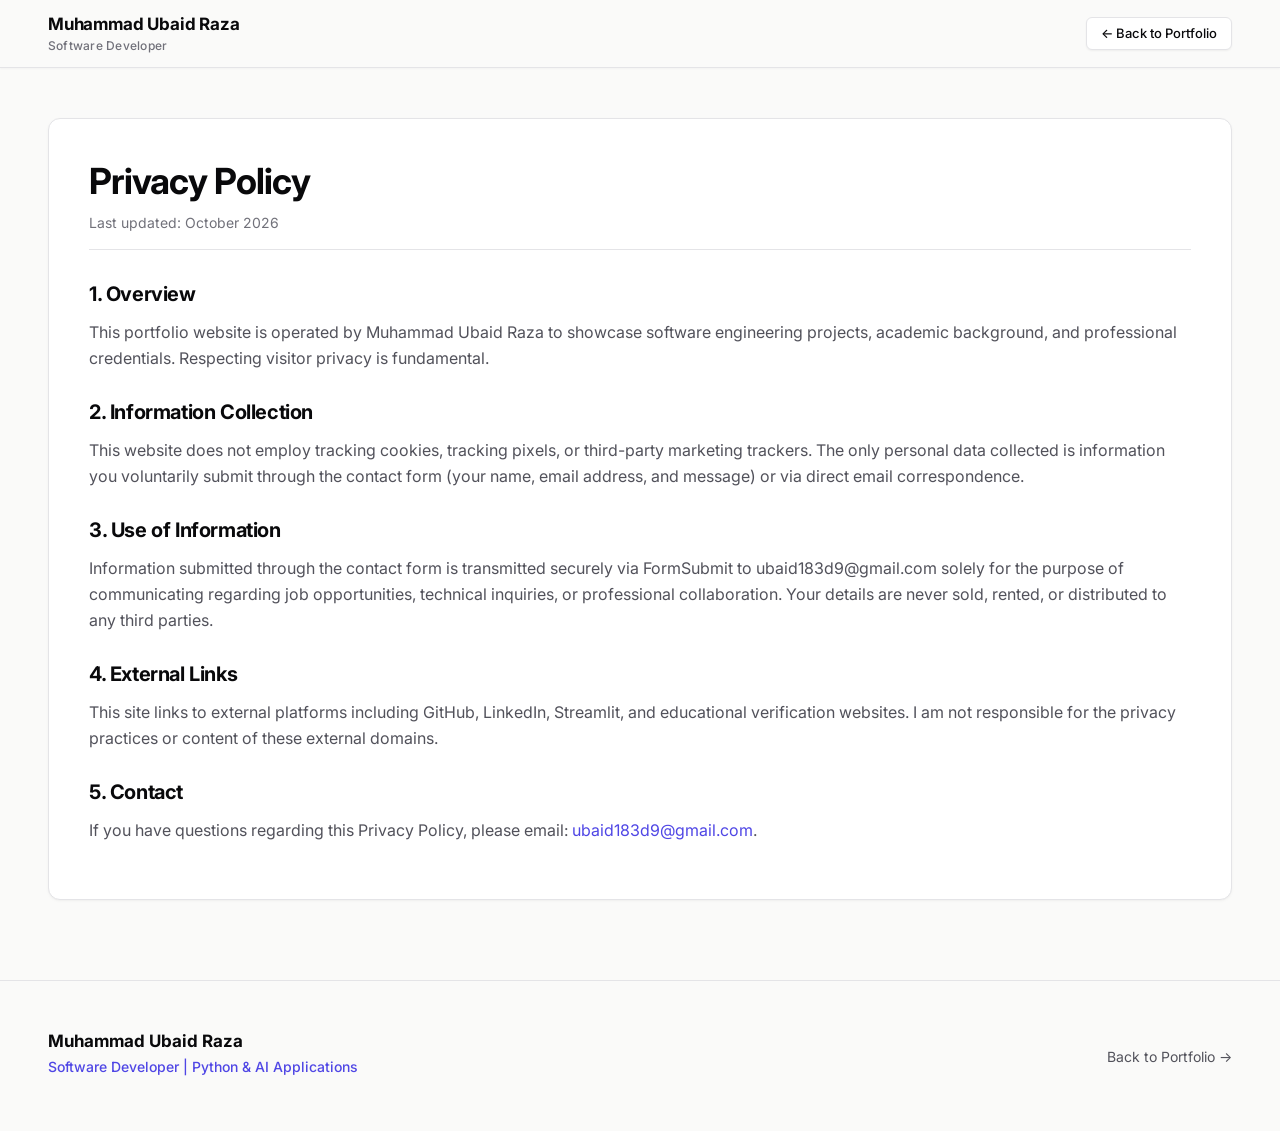
<file: privacy.html>
<!DOCTYPE html>
<html lang="en">

<head>
  <meta charset="UTF-8">
  <meta name="viewport" content="width=device-width, initial-scale=1.0">
  <title>Privacy Policy - Muhammad Ubaid Raza</title>
  <meta name="description" content="Privacy Policy for Muhammad Ubaid Raza's personal portfolio website.">
  <meta name="robots" content="noindex, follow">

  <!-- Mobile Browser Theme Color -->
  <meta name="theme-color" content="#FAFAF9">

  <!-- Custom Favicon -->
  <link rel="icon" type="image/svg+xml"
    href="data:image/svg+xml,<svg xmlns='http://www.w3.org/2000/svg' viewBox='0 0 64 64'><rect width='64' height='64' rx='14' fill='%234F46E5'/><text x='32' y='42' font-family='system-ui, -apple-system, sans-serif' font-size='28' font-weight='700' fill='%23FFFFFF' text-anchor='middle'>UR</text></svg>">

  <!-- Typography -->
  <link rel="preconnect" href="https://fonts.googleapis.com">
  <link rel="preconnect" href="https://fonts.gstatic.com" crossorigin>
  <link href="https://fonts.googleapis.com/css2?family=Inter:wght@400;500;600;700&display=swap" rel="stylesheet">

  <link rel="stylesheet" href="css/style.css?v=7.0">
</head>

<body>
  <header class="site-header">
    <div class="nav-container">
      <a href="index.html" class="nav-brand">
        <span class="brand-title">Muhammad Ubaid Raza</span>
        <span class="brand-subtitle">Software Developer</span>
      </a>
      <a href="index.html" class="btn btn-secondary btn-sm">&larr; Back to Portfolio</a>
    </div>
  </header>

  <main class="legal-page">
    <div class="section-container">
      <div class="legal-content">
        <h1>Privacy Policy</h1>
        <div class="legal-meta">Last updated: October 2026</div>

        <h2>1. Overview</h2>
        <p>
          This portfolio website is operated by Muhammad Ubaid Raza to showcase software engineering projects, academic background, and professional credentials. Respecting visitor privacy is fundamental.
        </p>

        <h2>2. Information Collection</h2>
        <p>
          This website does not employ tracking cookies, tracking pixels, or third-party marketing trackers. The only personal data collected is information you voluntarily submit through the contact form (your name, email address, and message) or via direct email correspondence.
        </p>

        <h2>3. Use of Information</h2>
        <p>
          Information submitted through the contact form is transmitted securely via FormSubmit to ubaid183d9@gmail.com solely for the purpose of communicating regarding job opportunities, technical inquiries, or professional collaboration. Your details are never sold, rented, or distributed to any third parties.
        </p>

        <h2>4. External Links</h2>
        <p>
          This site links to external platforms including GitHub, LinkedIn, Streamlit, and educational verification websites. I am not responsible for the privacy practices or content of these external domains.
        </p>

        <h2>5. Contact</h2>
        <p>
          If you have questions regarding this Privacy Policy, please email: <a href="mailto:ubaid183d9@gmail.com">ubaid183d9@gmail.com</a>.
        </p>
      </div>
    </div>
  </main>

  <footer class="site-footer">
    <div class="section-container footer-inner">
      <div class="footer-brand-col">
        <div class="footer-title">Muhammad Ubaid Raza</div>
        <div class="footer-role">Software Developer | Python &amp; AI Applications</div>
      </div>
      <div class="footer-links-col">
        <a href="index.html" class="footer-link">Back to Portfolio &rarr;</a>
      </div>
    </div>
  </footer>
</body>

</html>
</file>
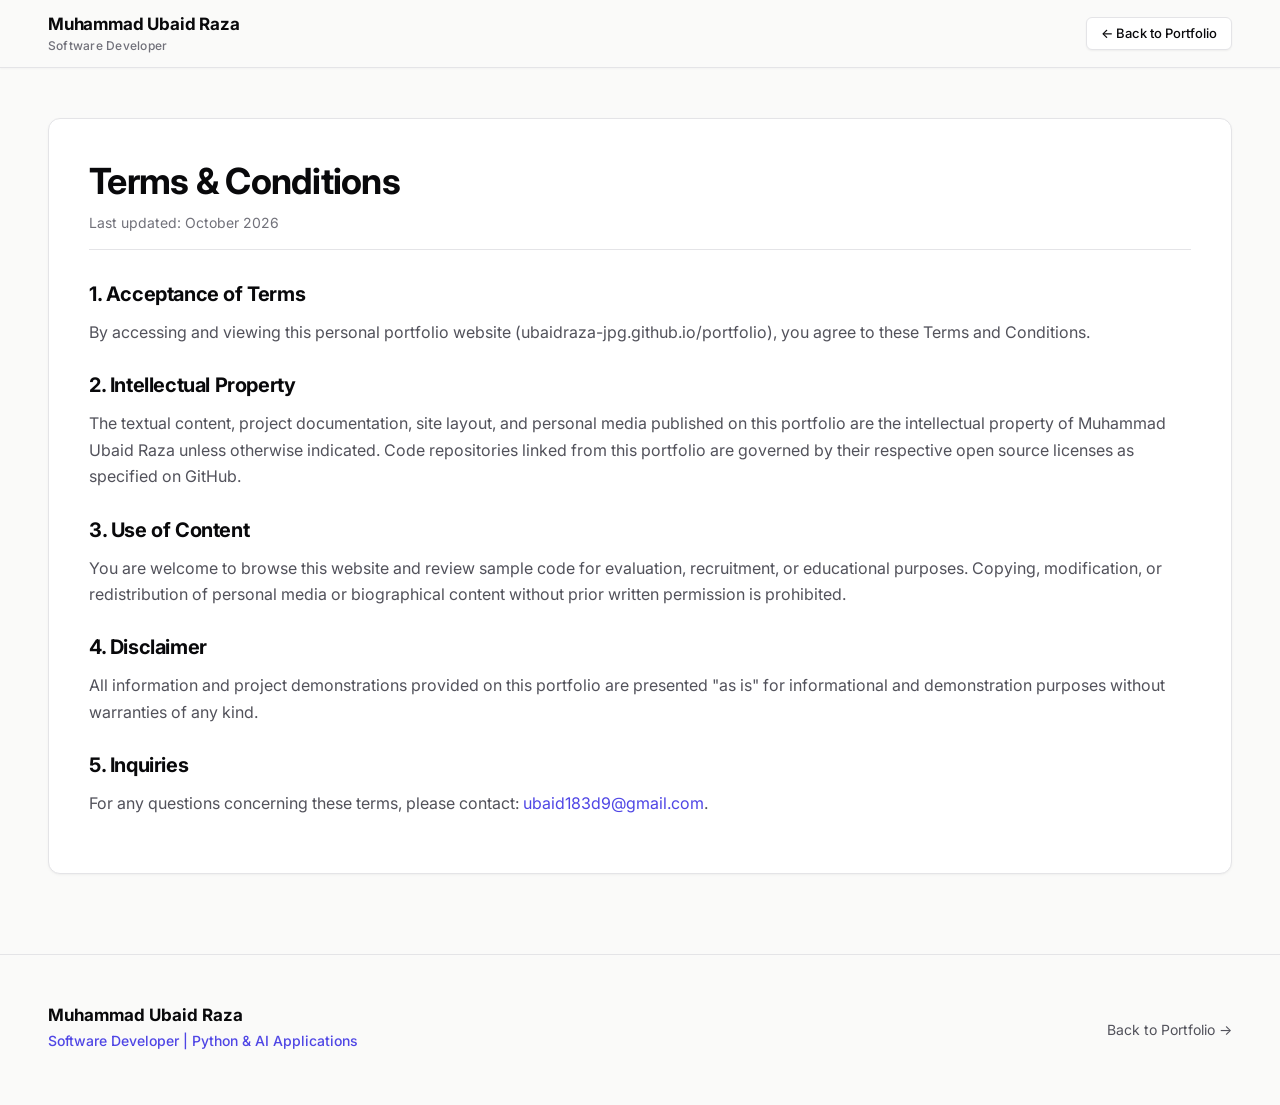
<file: terms.html>
<!DOCTYPE html>
<html lang="en">

<head>
  <meta charset="UTF-8">
  <meta name="viewport" content="width=device-width, initial-scale=1.0">
  <title>Terms &amp; Conditions - Muhammad Ubaid Raza</title>
  <meta name="description" content="Terms and Conditions for Muhammad Ubaid Raza's personal portfolio website.">
  <meta name="robots" content="noindex, follow">

  <!-- Mobile Browser Theme Color -->
  <meta name="theme-color" content="#FAFAF9">

  <!-- Custom Favicon -->
  <link rel="icon" type="image/svg+xml"
    href="data:image/svg+xml,<svg xmlns='http://www.w3.org/2000/svg' viewBox='0 0 64 64'><rect width='64' height='64' rx='14' fill='%234F46E5'/><text x='32' y='42' font-family='system-ui, -apple-system, sans-serif' font-size='28' font-weight='700' fill='%23FFFFFF' text-anchor='middle'>UR</text></svg>">

  <!-- Typography -->
  <link rel="preconnect" href="https://fonts.googleapis.com">
  <link rel="preconnect" href="https://fonts.gstatic.com" crossorigin>
  <link href="https://fonts.googleapis.com/css2?family=Inter:wght@400;500;600;700&display=swap" rel="stylesheet">

  <link rel="stylesheet" href="css/style.css?v=7.0">
</head>

<body>
  <header class="site-header">
    <div class="nav-container">
      <a href="index.html" class="nav-brand">
        <span class="brand-title">Muhammad Ubaid Raza</span>
        <span class="brand-subtitle">Software Developer</span>
      </a>
      <a href="index.html" class="btn btn-secondary btn-sm">&larr; Back to Portfolio</a>
    </div>
  </header>

  <main class="legal-page">
    <div class="section-container">
      <div class="legal-content">
        <h1>Terms &amp; Conditions</h1>
        <div class="legal-meta">Last updated: October 2026</div>

        <h2>1. Acceptance of Terms</h2>
        <p>
          By accessing and viewing this personal portfolio website (ubaidraza-jpg.github.io/portfolio), you agree to these Terms and Conditions.
        </p>

        <h2>2. Intellectual Property</h2>
        <p>
          The textual content, project documentation, site layout, and personal media published on this portfolio are the intellectual property of Muhammad Ubaid Raza unless otherwise indicated. Code repositories linked from this portfolio are governed by their respective open source licenses as specified on GitHub.
        </p>

        <h2>3. Use of Content</h2>
        <p>
          You are welcome to browse this website and review sample code for evaluation, recruitment, or educational purposes. Copying, modification, or redistribution of personal media or biographical content without prior written permission is prohibited.
        </p>

        <h2>4. Disclaimer</h2>
        <p>
          All information and project demonstrations provided on this portfolio are presented "as is" for informational and demonstration purposes without warranties of any kind.
        </p>

        <h2>5. Inquiries</h2>
        <p>
          For any questions concerning these terms, please contact: <a href="mailto:ubaid183d9@gmail.com">ubaid183d9@gmail.com</a>.
        </p>
      </div>
    </div>
  </main>

  <footer class="site-footer">
    <div class="section-container footer-inner">
      <div class="footer-brand-col">
        <div class="footer-title">Muhammad Ubaid Raza</div>
        <div class="footer-role">Software Developer | Python &amp; AI Applications</div>
      </div>
      <div class="footer-links-col">
        <a href="index.html" class="footer-link">Back to Portfolio &rarr;</a>
      </div>
    </div>
  </footer>
</body>

</html>
</file>
<file: css/style.css>
/* ==========================================================================
   PORTFOLIO DESIGN SYSTEM - MUHAMMAD UBAID RAZA
   Theme: Light Modern Engineering (Off-white, Deep Neutral, Electric Indigo)
   Typography: Inter (Clean Sans-Serif)
   Subtle Motion, WCAG AA Contrast Compliant, Mobile-First
   ========================================================================== */

/* --------------------------------------------------------------------------
   1. CSS Custom Properties / Design Tokens
   -------------------------------------------------------------------------- */
:root {
  /* Color Palette */
  --bg-page: #FAFAF9;              /* Off-white canvas (Stone 50) */
  --bg-page-alt: #F4F4F5;          /* Alternating section background (Zinc 100) */
  --bg-surface: #FFFFFF;           /* Card & panel surface */
  --bg-surface-subtle: #F4F4F5;    /* Muted pill / tag surface (Zinc 100) */
  --bg-surface-hover: #F8FAFC;     /* Hover surface */

  /* Text Colors (High Contrast WCAG AA/AAA) */
  --text-main: #09090B;            /* Near-black primary text (Zinc 950) */
  --text-muted: #52525B;           /* Readable body / secondary (Zinc 600) */
  --text-subtle: #71717A;          /* Meta / timestamp text (Zinc 500) */

  /* Accent Colors (Electric Indigo) */
  --accent-primary: #4F46E5;       /* Electric Indigo (Indigo 600) */
  --accent-hover: #4338CA;         /* Deep Indigo hover (Indigo 700) */
  --accent-light: #EEF2FF;         /* Indigo soft tint (Indigo 50) */
  --accent-border: #C7D2FE;        /* Indigo border (Indigo 200) */
  --accent-contrast: #FFFFFF;      /* Text on accent */

  /* Borders & Dividers */
  --border-light: #E4E4E7;         /* 1px clean border (Zinc 200) */
  --border-subtle: #F4F4F5;        /* Light divider (Zinc 100) */
  --border-focus: #4F46E5;         /* Focus ring */

  /* Status Colors */
  --status-live-bg: #ECFDF5;       /* Emerald soft */
  --status-live-text: #047857;     /* Emerald dark */
  --status-live-dot: #10B981;      /* Emerald pulse */

  /* Shadows (Soft & Subtle) */
  --shadow-sm: 0 1px 2px 0 rgba(0, 0, 0, 0.05);
  --shadow-card: 0 1px 3px 0 rgba(0, 0, 0, 0.04), 0 1px 2px -1px rgba(0, 0, 0, 0.04);
  --shadow-card-hover: 0 10px 22px -4px rgba(0, 0, 0, 0.08), 0 4px 6px -2px rgba(0, 0, 0, 0.04);
  --shadow-nav: 0 1px 2px 0 rgba(0, 0, 0, 0.03);

  /* Typography */
  --font-family: 'Inter', -apple-system, BlinkMacSystemFont, 'Segoe UI', Roboto, Helvetica, Arial, sans-serif;
  --font-weight-regular: 400;
  --font-weight-medium: 500;
  --font-weight-semibold: 600;
  --font-weight-bold: 700;
  --font-weight-extrabold: 800;

  /* Layout & Sizing - Shared 1280px Container */
  --container-max: 1280px;
  --container-padding: clamp(20px, 4vw, 48px);
  --radius-sm: 6px;
  --radius-md: 12px;
  --radius-lg: 18px;
  --radius-card: 28px;
  --radius-full: 9999px;
  --header-height: 68px;

  /* Transitions */
  --transition-fast: 0.15s ease;
  --transition-normal: 0.2s ease;
}

/* --------------------------------------------------------------------------
   2. Reset & Base Setup
   -------------------------------------------------------------------------- */
*, *::before, *::after {
  box-sizing: border-box;
  margin: 0;
  padding: 0;
}

html {
  font-family: var(--font-family);
  font-size: 16px;
  line-height: 1.5;
  background-color: var(--bg-page);
  color: var(--text-main);
  scroll-behavior: smooth;
  scroll-padding-top: calc(var(--header-height) + 24px);
  -webkit-text-size-adjust: 100%;
}

body {
  min-height: 100vh;
  background-color: var(--bg-page);
  color: var(--text-main);
  font-weight: var(--font-weight-regular);
  overflow-x: hidden;
  text-rendering: optimizeLegibility;
  -webkit-font-smoothing: antialiased;
  -moz-osx-font-smoothing: grayscale;
}

/* Accessible Skip Link */
.skip-link {
  position: absolute;
  top: -100px;
  left: 16px;
  background: var(--accent-primary);
  color: var(--accent-contrast);
  padding: 10px 18px;
  font-size: 0.875rem;
  font-weight: var(--font-weight-medium);
  border-radius: var(--radius-sm);
  z-index: 9999;
  text-decoration: none;
  transition: top 0.2s ease;
}

.skip-link:focus {
  top: 16px;
  outline: 2px solid var(--text-main);
}

/* Base Headings & Links */
h1, h2, h3, h4 {
  color: var(--text-main);
  line-height: 1.25;
  font-weight: var(--font-weight-bold);
  letter-spacing: -0.02em;
}

a {
  color: var(--accent-primary);
  text-decoration: none;
  transition: color var(--transition-fast);
}

a:hover {
  color: var(--accent-hover);
}

a:focus-visible,
button:focus-visible,
input:focus-visible,
textarea:focus-visible {
  outline: 2px solid var(--accent-primary);
  outline-offset: 2px;
}

ul {
  list-style: none;
}

img {
  max-width: 100%;
  height: auto;
  display: block;
}

/* --------------------------------------------------------------------------
   3. Shared Container & Alternating Section Layouts
   -------------------------------------------------------------------------- */
.section-container,
.nav-container,
.footer-inner {
  width: 100%;
  max-width: var(--container-max);
  margin-inline: auto;
  padding-inline: var(--container-padding);
  box-sizing: border-box;
}

.section {
  padding-top: 80px;
  padding-bottom: 80px;
  border-bottom: 1px solid var(--border-light);
  width: 100%;
}

/* Alternating full-bleed section backgrounds */
.hero-section {
  background-color: var(--bg-page);
}

.projects-section {
  background-color: var(--bg-page-alt);
}

.skills-section {
  background-color: var(--bg-page);
}

.background-section {
  background-color: var(--bg-page-alt);
}

.credentials-section {
  background-color: var(--bg-page);
}

.contact-section {
  background-color: var(--bg-page-alt);
}

.site-footer {
  background-color: var(--bg-page);
}

.section-header {
  margin-bottom: 40px;
  max-width: 680px;
}

.section-kicker {
  display: inline-block;
  font-size: 0.8125rem;
  font-weight: var(--font-weight-semibold);
  text-transform: uppercase;
  letter-spacing: 0.06em;
  color: var(--accent-primary);
  margin-bottom: 8px;
}

.section-title {
  font-size: 2.125rem;
  font-weight: var(--font-weight-bold);
  color: var(--text-main);
  margin-bottom: 12px;
  letter-spacing: -0.025em;
}

.section-description {
  font-size: 1.0625rem;
  color: var(--text-muted);
  line-height: 1.6;
}

/* --------------------------------------------------------------------------
   4. Buttons & Badges
   -------------------------------------------------------------------------- */
.btn {
  display: inline-flex;
  align-items: center;
  justify-content: center;
  gap: 8px;
  font-family: var(--font-family);
  font-size: 0.9375rem;
  font-weight: var(--font-weight-medium);
  padding: 10px 20px;
  border-radius: var(--radius-sm);
  border: 1px solid transparent;
  cursor: pointer;
  transition: transform var(--transition-fast), background-color var(--transition-fast), border-color var(--transition-fast), color var(--transition-fast), box-shadow var(--transition-fast);
  white-space: nowrap;
  line-height: 1.3;
}

.btn-primary {
  background-color: var(--accent-primary);
  color: var(--accent-contrast);
  border-color: var(--accent-primary);
}

.btn-primary:hover {
  background-color: var(--accent-hover);
  border-color: var(--accent-hover);
  color: var(--accent-contrast);
  transform: translateY(-1px);
  box-shadow: 0 4px 12px rgba(79, 70, 229, 0.18);
}

.btn-secondary {
  background-color: var(--bg-surface);
  color: var(--text-main);
  border-color: var(--border-light);
  box-shadow: var(--shadow-sm);
}

.btn-secondary:hover {
  background-color: var(--bg-surface-hover);
  border-color: var(--accent-primary);
  color: var(--accent-primary);
  transform: translateY(-1px);
}

.btn-nav {
  background-color: var(--accent-light);
  color: var(--accent-primary);
  border-color: var(--accent-border);
  padding: 8px 16px;
  font-size: 0.875rem;
  font-weight: var(--font-weight-medium);
}

.btn-nav:hover {
  background-color: var(--accent-primary);
  color: var(--accent-contrast);
  border-color: var(--accent-primary);
}

.btn-sm {
  padding: 7px 14px;
  font-size: 0.8125rem;
}

.btn-block {
  width: 100%;
}

.btn-icon {
  display: inline-block;
  vertical-align: middle;
  flex-shrink: 0;
}

/* Badges */
.badge-group {
  display: inline-flex;
  align-items: center;
  gap: 8px;
  flex-wrap: wrap;
}

.badge {
  display: inline-flex;
  align-items: center;
  gap: 6px;
  font-size: 0.75rem;
  font-weight: var(--font-weight-medium);
  padding: 3px 9px;
  border-radius: var(--radius-full);
  line-height: 1.3;
  border: 1px solid transparent;
}

.badge-accent {
  background-color: var(--accent-light);
  color: var(--accent-hover);
  border-color: var(--accent-border);
}

.badge-live {
  background-color: var(--status-live-bg);
  color: var(--status-live-text);
  border-color: #A7F3D0;
}

.badge-lang {
  background-color: #F4F4F5;
  color: #27272A;
  border-color: var(--border-light);
}

.badge-neutral {
  background-color: #F4F4F5;
  color: var(--text-muted);
  border-color: var(--border-light);
}

.pulse-dot {
  width: 7px;
  height: 7px;
  border-radius: 50%;
  background-color: var(--status-live-dot);
  display: inline-block;
}

/* --------------------------------------------------------------------------
   5. Card Base Styles
   -------------------------------------------------------------------------- */
.card {
  background-color: var(--bg-surface);
  border: 1px solid var(--border-light);
  border-radius: var(--radius-md);
  padding: 24px;
  box-shadow: var(--shadow-card);
  transition: transform var(--transition-normal), box-shadow var(--transition-normal), border-color var(--transition-normal);
}

.card:hover {
  transform: translateY(-3px);
  box-shadow: var(--shadow-card-hover);
  border-color: #CBD5E1;
}

/* --------------------------------------------------------------------------
   6. Navigation Bar
   -------------------------------------------------------------------------- */
.site-header {
  position: sticky;
  top: 0;
  z-index: 100;
  background-color: rgba(250, 250, 249, 0.94);
  backdrop-filter: blur(10px);
  -webkit-backdrop-filter: blur(10px);
  border-bottom: 1px solid var(--border-light);
  box-shadow: var(--shadow-nav);
  height: var(--header-height);
  display: flex;
  align-items: center;
}

.nav-container {
  display: flex;
  align-items: center;
  justify-content: space-between;
}

.nav-brand {
  display: flex;
  flex-direction: column;
  text-decoration: none;
}

.brand-title {
  font-size: 1.0625rem;
  font-weight: var(--font-weight-bold);
  color: var(--text-main);
  letter-spacing: -0.01em;
}

.brand-subtitle {
  font-size: 0.75rem;
  font-weight: var(--font-weight-medium);
  color: var(--text-subtle);
  letter-spacing: 0.02em;
}

.nav-links {
  display: flex;
  align-items: center;
  gap: 28px;
}

.nav-link {
  font-size: 0.875rem;
  font-weight: var(--font-weight-medium);
  color: var(--text-muted);
  padding: 6px 2px;
  position: relative;
  transition: color var(--transition-fast);
}

.nav-link:hover,
.nav-link.active {
  color: var(--accent-primary);
}

.nav-link.active::after {
  content: '';
  position: absolute;
  bottom: 0;
  left: 0;
  width: 100%;
  height: 2px;
  background-color: var(--accent-primary);
  border-radius: 1px;
}

.mobile-toggle {
  display: none;
  background: none;
  border: 1px solid var(--border-light);
  border-radius: var(--radius-sm);
  padding: 8px 10px;
  cursor: pointer;
  flex-direction: column;
  gap: 4px;
}

.toggle-bar {
  width: 18px;
  height: 2px;
  background-color: var(--text-main);
  border-radius: 1px;
  transition: transform var(--transition-fast), opacity var(--transition-fast);
}

/* --------------------------------------------------------------------------
   7. Hero Section
   -------------------------------------------------------------------------- */
.hero-section {
  padding-top: clamp(40px, 5.5vh, 64px);
  padding-bottom: clamp(40px, 5.5vh, 64px);
  border-bottom: 1px solid var(--border-light);
  position: relative;
  overflow: hidden;
}

.hero-grid {
  display: grid;
  grid-template-columns: 1.1fr 0.9fr;
  align-items: center;
  gap: clamp(32px, 4vw, 56px);
}

.hero-text-col {
  display: flex;
  flex-direction: column;
  align-items: flex-start;
}

.hero-intro {
  display: inline-block;
  font-size: 1.125rem;
  font-weight: var(--font-weight-medium);
  color: var(--text-muted);
  margin-bottom: 8px;
  letter-spacing: -0.01em;
}

.hero-name {
  font-size: clamp(44px, 5.2vw, 76px);
  font-weight: var(--font-weight-extrabold);
  letter-spacing: -0.035em;
  color: var(--text-main);
  line-height: 1.08;
  margin-bottom: 14px;
}

/* Unbroken title line on desktop */
.hero-title-unbroken {
  font-size: clamp(1.15rem, 1.8vw, 1.45rem);
  font-weight: var(--font-weight-semibold);
  color: var(--accent-primary);
  white-space: nowrap;
  letter-spacing: -0.01em;
  margin-bottom: 18px;
  line-height: 1.35;
}

.hero-title-unbroken .title-separator {
  margin: 0 8px;
  color: var(--accent-border);
  font-weight: 400;
}

.hero-tagline {
  font-size: clamp(1.125rem, 1.4vw, 1.375rem);
  color: var(--text-muted);
  line-height: 1.6;
  margin-bottom: 18px;
  max-width: 580px;
}

.hero-meta-summary {
  display: flex;
  align-items: center;
  flex-wrap: wrap;
  gap: 8px;
  font-size: 0.9375rem;
  font-weight: var(--font-weight-medium);
  color: var(--text-subtle);
  margin-bottom: 24px;
}

.hero-actions {
  display: flex;
  align-items: center;
  flex-wrap: wrap;
  gap: 14px;
  margin-bottom: 18px;
}

.hero-actions .btn {
  padding: 12px 24px;
  font-size: 1rem;
}

/* Hero Badge Row (under the buttons) */
.hero-badge-row {
  display: flex;
  align-items: center;
}

.hero-honor-badge {
  display: inline-flex;
  align-items: center;
  gap: 6px;
  font-size: 0.8125rem;
  font-weight: var(--font-weight-medium);
  color: var(--accent-hover);
  background-color: var(--accent-light);
  border: 1px solid var(--accent-border);
  padding: 5px 14px;
  border-radius: var(--radius-full);
  box-shadow: 0 1px 2px rgba(79, 70, 229, 0.05);
}

/* --------------------------------------------------------------------------
   Hero Portrait Column & Contained Bust Portrait Composition (Part 1)
   -------------------------------------------------------------------------- */
.hero-portrait-col {
  display: flex;
  justify-content: center;
  align-items: center;
  position: relative;
  width: 100%;
}

.portrait-wrapper {
  position: relative;
  width: 100%;
  max-width: clamp(340px, 34vw, 440px);
  margin: 0 auto;
  aspect-ratio: 1 / 0.92;
  display: flex;
  align-items: flex-end;
  justify-content: center;
}

/* Offset accent outline frame behind card: 14px right & 14px down, parallel, radius 28px */
.portrait-offset-frame {
  position: absolute;
  top: calc(12% + 14px);
  left: 14px;
  width: 100%;
  height: 88%;
  border-radius: var(--radius-card);
  border: 1px solid rgba(79, 70, 229, 0.35);
  pointer-events: none;
  z-index: 1;
  box-sizing: border-box;
  will-change: transform;
}

/* Light indigo gradient card (radius 28px): starts 12% below wrapper top */
.portrait-card {
  position: absolute;
  top: 12%;
  left: 0;
  width: 100%;
  height: 88%;
  border-radius: var(--radius-card);
  background: linear-gradient(180deg, #E0E7FF 0%, #EEF2FF 100%);
  border: 1px solid rgba(79, 70, 229, 0.22);
  box-shadow: 0 12px 32px -8px rgba(79, 70, 229, 0.12);
  overflow: hidden;
  z-index: 2;
  box-sizing: border-box;
  will-change: transform;
}

/* Running text marquee layer: clipped to card bounds with soft edge fade */
.portrait-marquee-layer {
  position: absolute;
  inset: 0;
  display: flex;
  flex-direction: column;
  justify-content: space-around;
  overflow: hidden;
  border-radius: var(--radius-card);
  pointer-events: none;
  user-select: none;
  -webkit-mask-image: linear-gradient(to right, transparent 0%, black 8%, black 92%, transparent 100%);
  mask-image: linear-gradient(to right, transparent 0%, black 8%, black 92%, transparent 100%);
  z-index: 2;
}

.marquee-track {
  display: flex;
  width: max-content;
  will-change: transform;
}

.marquee-row-1 {
  animation: marquee-scroll-left 36s linear infinite;
}

.marquee-row-2 {
  animation: marquee-scroll-right 36s linear infinite;
}

@keyframes marquee-scroll-left {
  0% { transform: translateX(0); }
  100% { transform: translateX(-50%); }
}

@keyframes marquee-scroll-right {
  0% { transform: translateX(-50%); }
  100% { transform: translateX(0); }
}

.marquee-text {
  font-family: var(--font-family);
  font-weight: 800;
  font-size: clamp(64px, 8vw, 120px);
  line-height: 0.95;
  letter-spacing: 0.02em;
  text-transform: uppercase;
  color: rgba(79, 70, 229, 0.16); /* Solid fill, 16% opacity, no outline stroke */
  white-space: nowrap;
  padding-right: 24px;
}

/* Portrait image element: horizontally centered, bottom-aligned, head rises above card */
.portrait-image-wrapper {
  position: absolute;
  bottom: 0;
  left: 50%;
  transform: translateX(-50%);
  width: 84%; /* Exactly 8% empty margin on left & right inside card */
  z-index: 4;
  pointer-events: none;
  display: flex;
  align-items: flex-end;
  justify-content: center;
  line-height: 0;
  will-change: transform;
}

.portrait-cutout-img {
  display: block;
  width: 100%;
  height: auto;
  object-fit: contain;
  object-position: bottom center;
  filter: contrast(1.05) saturate(1.05);
  -webkit-mask-image: linear-gradient(to bottom, black 80%, transparent 100%);
  mask-image: linear-gradient(to bottom, black 80%, transparent 100%);
}

/* --------------------------------------------------------------------------
   8. Projects Section (2-Column Grid at 1024px+)
   -------------------------------------------------------------------------- */
.featured-project-card {
  margin-bottom: 24px;
  padding: 32px;
  border: 1.5px solid var(--accent-border);
  background-color: var(--bg-surface);
  position: relative;
  grid-column: 1 / -1; /* Spans both columns on desktop */
}

.featured-header-row {
  display: flex;
  align-items: center;
  justify-content: space-between;
  flex-wrap: wrap;
  gap: 16px;
  margin-bottom: 18px;
}

.project-title {
  font-size: 1.375rem;
  font-weight: var(--font-weight-bold);
  color: var(--text-main);
  margin-bottom: 8px;
}

.project-summary {
  font-size: 1rem;
  color: var(--text-muted);
  line-height: 1.6;
  margin-bottom: 16px;
}

.project-role-line {
  font-size: 0.875rem;
  color: var(--text-muted);
  background-color: var(--bg-surface-subtle);
  border: 1px solid var(--border-light);
  border-radius: var(--radius-sm);
  padding: 8px 14px;
  margin-bottom: 18px;
  display: flex;
  align-items: center;
  flex-wrap: wrap;
  gap: 8px;
}

.role-separator {
  color: var(--border-light);
}

.project-features {
  list-style: disc;
  padding-left: 20px;
  display: flex;
  flex-direction: column;
  gap: 8px;
  color: var(--text-muted);
  font-size: 0.9375rem;
  line-height: 1.55;
}

.projects-grid {
  display: grid;
  grid-template-columns: repeat(2, 1fr);
  gap: 24px;
}

.project-card {
  display: flex;
  flex-direction: column;
  height: 100%;
}

.card-top {
  display: flex;
  align-items: center;
  justify-content: space-between;
  gap: 12px;
  margin-bottom: 14px;
}

.project-card .project-title {
  font-size: 1.1875rem;
  margin-bottom: 8px;
}

.project-card .project-summary {
  font-size: 0.9375rem;
  margin-bottom: 14px;
  flex-grow: 1;
}

.project-card .project-role-line {
  font-size: 0.8125rem;
  padding: 6px 10px;
  margin-bottom: 14px;
}

.project-card .project-features {
  font-size: 0.875rem;
  padding-left: 18px;
  gap: 6px;
}

.icon-external {
  display: inline-block;
}

/* --------------------------------------------------------------------------
   9. Skills Section
   -------------------------------------------------------------------------- */
.skills-grid {
  display: grid;
  grid-template-columns: repeat(2, 1fr);
  gap: 24px;
}

.skill-group-card {
  padding: 24px;
}

.skill-group-header {
  display: flex;
  align-items: center;
  justify-content: space-between;
  padding-bottom: 14px;
  margin-bottom: 16px;
  border-bottom: 1px solid var(--border-light);
}

.skill-group-title {
  font-size: 1.125rem;
  font-weight: var(--font-weight-semibold);
  color: var(--text-main);
}

.skill-group-count {
  font-size: 0.75rem;
  font-weight: var(--font-weight-medium);
  color: var(--text-subtle);
  background-color: var(--bg-surface-subtle);
  padding: 2px 8px;
  border-radius: var(--radius-full);
}

.skill-tags {
  display: flex;
  flex-wrap: wrap;
  gap: 8px;
}

.skill-tag {
  display: inline-flex;
  align-items: center;
  font-size: 0.875rem;
  font-weight: var(--font-weight-medium);
  color: var(--text-main);
  background-color: var(--bg-surface-subtle);
  border: 1px solid var(--border-light);
  border-radius: var(--radius-sm);
  padding: 6px 12px;
  transition: border-color var(--transition-fast), background-color var(--transition-fast);
}

.skill-tag:hover {
  border-color: var(--accent-border);
  background-color: var(--accent-light);
  color: var(--accent-hover);
}

.skill-tag-lang {
  border-color: #D4D4D8;
  font-weight: var(--font-weight-semibold);
}

/* --------------------------------------------------------------------------
   10. Background Section (Timeline)
   -------------------------------------------------------------------------- */
.timeline-container {
  display: flex;
  flex-direction: column;
  gap: 20px;
}

.timeline-row {
  display: grid;
  grid-template-columns: 220px 1fr;
  gap: 24px;
  align-items: start;
}

.timeline-meta-col {
  padding-top: 16px;
  display: flex;
  flex-direction: column;
  align-items: flex-start;
  gap: 4px;
}

.timeline-year {
  font-size: 0.875rem;
  font-weight: var(--font-weight-semibold);
  color: var(--text-main);
}

.timeline-label {
  font-size: 0.75rem;
  font-weight: var(--font-weight-medium);
  color: var(--accent-primary);
  text-transform: uppercase;
  letter-spacing: 0.04em;
}

.timeline-content-col {
  padding: 20px 24px;
}

.timeline-heading {
  font-size: 1.125rem;
  font-weight: var(--font-weight-bold);
  color: var(--text-main);
  margin-bottom: 4px;
}

.timeline-subheading {
  font-size: 0.875rem;
  font-weight: var(--font-weight-medium);
  color: var(--text-subtle);
  margin-bottom: 10px;
}

.timeline-text {
  font-size: 0.9375rem;
  color: var(--text-muted);
  line-height: 1.6;
}

/* --------------------------------------------------------------------------
   11. Credentials Section
   -------------------------------------------------------------------------- */
.credentials-grid {
  display: grid;
  grid-template-columns: repeat(2, 1fr);
  gap: 24px;
}

.credential-card {
  display: flex;
  flex-direction: column;
  padding: 24px;
}

.credential-badge-row {
  display: flex;
  align-items: center;
  justify-content: space-between;
  margin-bottom: 12px;
}

.credential-date {
  font-size: 0.75rem;
  font-weight: var(--font-weight-medium);
  color: var(--text-subtle);
}

.credential-title {
  font-size: 1.125rem;
  font-weight: var(--font-weight-bold);
  color: var(--text-main);
  margin-bottom: 4px;
}

.credential-issuer {
  font-size: 0.875rem;
  font-weight: var(--font-weight-medium);
  color: var(--text-subtle);
  margin-bottom: 12px;
}

.credential-desc {
  font-size: 0.9375rem;
  color: var(--text-muted);
  line-height: 1.6;
  margin-bottom: 18px;
  flex-grow: 1;
}

.credential-actions {
  display: flex;
  align-items: center;
  flex-wrap: wrap;
  gap: 14px;
  padding-top: 14px;
  border-top: 1px solid var(--border-light);
}

.link-verify {
  font-size: 0.8125rem;
  font-weight: var(--font-weight-medium);
  color: var(--accent-primary);
  display: inline-flex;
  align-items: center;
  gap: 4px;
}

.link-verify:hover {
  color: var(--accent-hover);
  text-decoration: underline;
}

/* --------------------------------------------------------------------------
   12. Contact Section (Hybrid 2 Equal-Height Cards)
   -------------------------------------------------------------------------- */
.contact-grid {
  display: grid;
  grid-template-columns: repeat(2, 1fr);
  gap: 28px;
  align-items: stretch;
}

.contact-card {
  display: flex;
  flex-direction: column;
  height: 100%;
  background-color: var(--bg-surface);
  border: 1px solid var(--border-light);
  border-radius: var(--radius-md);
  padding: 36px;
  box-shadow: var(--shadow-card);
  box-sizing: border-box;
}

.contact-card-title {
  font-size: 1.5rem;
  font-weight: var(--font-weight-bold);
  color: var(--text-main);
  margin-bottom: 12px;
  letter-spacing: -0.02em;
}

.contact-card-intro {
  font-size: 1rem;
  color: var(--text-muted);
  line-height: 1.6;
  margin-bottom: 24px;
}

.contact-button-row {
  display: flex;
  align-items: center;
  flex-wrap: wrap;
  gap: 12px;
  margin-bottom: 28px;
}

.contact-details-box {
  margin-top: auto;
  padding-top: 24px;
  border-top: 1px solid var(--border-light);
  display: flex;
  flex-direction: column;
  gap: 12px;
  font-size: 0.9375rem;
  color: var(--text-muted);
}

.detail-row {
  display: flex;
  align-items: center;
  gap: 8px;
  flex-wrap: wrap;
}

.detail-label {
  font-weight: var(--font-weight-semibold);
  color: var(--text-main);
  min-width: 72px;
}

.detail-value {
  color: var(--text-muted);
}

.detail-link {
  color: var(--accent-primary);
  text-decoration: none;
  font-weight: var(--font-weight-medium);
}

.detail-link:hover {
  color: var(--accent-hover);
  text-decoration: underline;
}

/* Form Styles */
.form-group {
  margin-bottom: 18px;
  display: flex;
  flex-direction: column;
  gap: 6px;
}

.form-label {
  display: block;
  font-size: 0.8125rem;
  font-weight: var(--font-weight-medium);
  color: var(--text-main);
}

.form-control {
  width: 100%;
  font-family: var(--font-family);
  font-size: 0.9375rem;
  color: var(--text-main);
  background-color: var(--bg-surface);
  border: 1px solid var(--border-light);
  border-radius: var(--radius-sm);
  padding: 10px 14px;
  transition: border-color var(--transition-fast), box-shadow var(--transition-fast);
}

.form-control:focus {
  border-color: var(--accent-primary);
  box-shadow: 0 0 0 3px rgba(79, 70, 229, 0.12);
  outline: none;
}

.form-textarea {
  resize: vertical;
  min-height: 110px;
}

.form-subnote {
  margin-top: 16px;
  font-size: 0.875rem;
  color: var(--text-subtle);
  text-align: center;
}

.form-status {
  display: none;
  margin-top: 16px;
  padding: 12px 16px;
  border-radius: var(--radius-sm);
  font-size: 0.875rem;
  line-height: 1.5;
}

.form-status.success {
  display: block;
  background-color: #ECFDF5;
  border: 1px solid #A7F3D0;
  color: #065F46;
}

.form-status.error {
  display: block;
  background-color: #FEF2F2;
  border: 1px solid #FECACA;
  color: #991B1B;
}

/* --------------------------------------------------------------------------
   13. Footer
   -------------------------------------------------------------------------- */
.site-footer {
  border-top: 1px solid var(--border-light);
  padding: 48px 0;
}

.footer-inner {
  display: flex;
  align-items: center;
  justify-content: space-between;
  flex-wrap: wrap;
  gap: 24px;
}

.footer-brand-col {
  max-width: 480px;
}

.footer-title {
  font-size: 1.0625rem;
  font-weight: var(--font-weight-bold);
  color: var(--text-main);
  margin-bottom: 2px;
}

.footer-role {
  font-size: 0.875rem;
  font-weight: var(--font-weight-medium);
  color: var(--accent-primary);
  margin-bottom: 6px;
}

.footer-copy {
  font-size: 0.8125rem;
  color: var(--text-subtle);
  line-height: 1.5;
}

.footer-links-col {
  display: flex;
  flex-direction: column;
  align-items: flex-end;
  gap: 12px;
}

.footer-links-group {
  display: flex;
  align-items: center;
  gap: 20px;
  flex-wrap: wrap;
}

.footer-link {
  font-size: 0.875rem;
  color: var(--text-muted);
  transition: color var(--transition-fast);
}

.footer-link:hover {
  color: var(--accent-primary);
}

/* --------------------------------------------------------------------------
   14. Legal Pages Styles
   -------------------------------------------------------------------------- */
.legal-page {
  padding-top: 50px;
  padding-bottom: 80px;
}

.legal-content {
  background-color: var(--bg-surface);
  border: 1px solid var(--border-light);
  border-radius: var(--radius-md);
  padding: 40px;
  box-shadow: var(--shadow-card);
}

.legal-content h1 {
  font-size: 2.25rem;
  margin-bottom: 8px;
}

.legal-meta {
  font-size: 0.875rem;
  color: var(--text-subtle);
  margin-bottom: 32px;
  padding-bottom: 16px;
  border-bottom: 1px solid var(--border-light);
}

.legal-content h2 {
  font-size: 1.25rem;
  margin-top: 28px;
  margin-bottom: 12px;
}

.legal-content p {
  color: var(--text-muted);
  line-height: 1.65;
  margin-bottom: 16px;
}

/* --------------------------------------------------------------------------
   15. Responsive Breakpoints
   -------------------------------------------------------------------------- */
@media (max-width: 1023px) {
  .hero-grid {
    grid-template-columns: 1fr;
    gap: 48px;
  }

  .projects-grid {
    grid-template-columns: 1fr;
  }

  .featured-project-card {
    grid-column: auto;
  }
}

@media (max-width: 900px) {
  .contact-grid {
    grid-template-columns: 1fr;
  }

  .skills-grid,
  .credentials-grid {
    grid-template-columns: 1fr;
  }

  .timeline-row {
    grid-template-columns: 1fr;
    gap: 8px;
  }

  .timeline-meta-col {
    padding-top: 0;
    flex-direction: row;
    gap: 12px;
    align-items: center;
  }

  .footer-inner {
    flex-direction: column;
    align-items: flex-start;
  }

  .footer-links-col {
    align-items: flex-start;
  }
}

@media (max-width: 768px) {
  .hero-section {
    padding-top: 36px;
    padding-bottom: 48px;
  }

  .hero-title-unbroken {
    white-space: normal;
    margin-bottom: 14px;
    line-height: 1.35;
  }

  .hero-title-unbroken .title-primary,
  .hero-title-unbroken .title-secondary {
    display: block;
  }

  .hero-title-unbroken .title-separator {
    display: none;
  }

  .hero-actions {
    gap: 10px;
    margin-bottom: 14px;
  }

  .mobile-toggle {
    display: flex;
  }

  .nav-menu {
    position: absolute;
    top: var(--header-height);
    left: 0;
    width: 100%;
    background-color: var(--bg-surface);
    border-bottom: 1px solid var(--border-light);
    box-shadow: 0 10px 15px -3px rgba(0, 0, 0, 0.05);
    padding: 20px 24px;
    display: none;
  }

  .nav-menu.mobile-open {
    display: block;
  }

  .nav-links {
    flex-direction: column;
    align-items: flex-start;
    gap: 16px;
  }

  .nav-link {
    font-size: 1rem;
    width: 100%;
  }

  .section {
    padding-top: 56px;
    padding-bottom: 56px;
  }
}

@media (max-width: 480px) {
  .hero-section {
    padding-top: 24px;
    padding-bottom: 36px;
  }

  .hero-intro {
    font-size: 1rem;
    margin-bottom: 4px;
  }

  .hero-name {
    font-size: 2.125rem;
    line-height: 1.15;
    margin-bottom: 8px;
  }

  .hero-title-unbroken {
    font-size: 1.125rem;
    margin-bottom: 12px;
  }

  .hero-tagline {
    font-size: 1rem;
    line-height: 1.5;
    margin-bottom: 14px;
  }

  .hero-meta-summary {
    margin-bottom: 16px;
    font-size: 0.8125rem;
  }

  .hero-actions {
    display: flex;
    flex-wrap: wrap;
    gap: 8px;
    width: 100%;
    margin-bottom: 12px;
  }

  .hero-actions .btn {
    font-size: 0.875rem;
    padding: 10px 16px;
  }

  .portrait-wrapper {
    max-height: 45vh;
  }

  .featured-header-row {
    flex-direction: column;
    align-items: flex-start;
  }

  .featured-project-card,
  .card,
  .contact-card {
    padding: 24px 18px;
  }
}

/* --------------------------------------------------------------------------
   16. Progressive Enhancement (Hide-before-animate only when JS & GSAP ready)
   -------------------------------------------------------------------------- */
@media (prefers-reduced-motion: no-preference) {
  html.js-ready .hero-intro,
  html.js-ready .hero-name,
  html.js-ready .hero-title-unbroken {
    opacity: 0;
  }
}

/* --------------------------------------------------------------------------
   17. Accessibility & Motion Preferences
   -------------------------------------------------------------------------- */
@media (prefers-reduced-motion: reduce) {
  html {
    scroll-behavior: auto !important;
  }

  *, *::before, *::after {
    animation-duration: 0.01ms !important;
    animation-iteration-count: 1 !important;
    transition-duration: 0.01ms !important;
    scroll-behavior: auto !important;
  }

  .marquee-row-1,
  .marquee-row-2 {
    animation: none !important;
  }

  .portrait-marquee-layer {
    justify-content: space-between;
    padding: 24px 16px;
  }

  .marquee-row-1 {
    transform: none !important;
    justify-content: flex-start;
  }

  .marquee-row-2 {
    transform: none !important;
    justify-content: flex-end;
  }

  .card:hover,
  .btn:hover,
  .portrait-offset-frame,
  .portrait-card,
  .portrait-image-wrapper {
    transform: none !important;
  }
}
</file>
